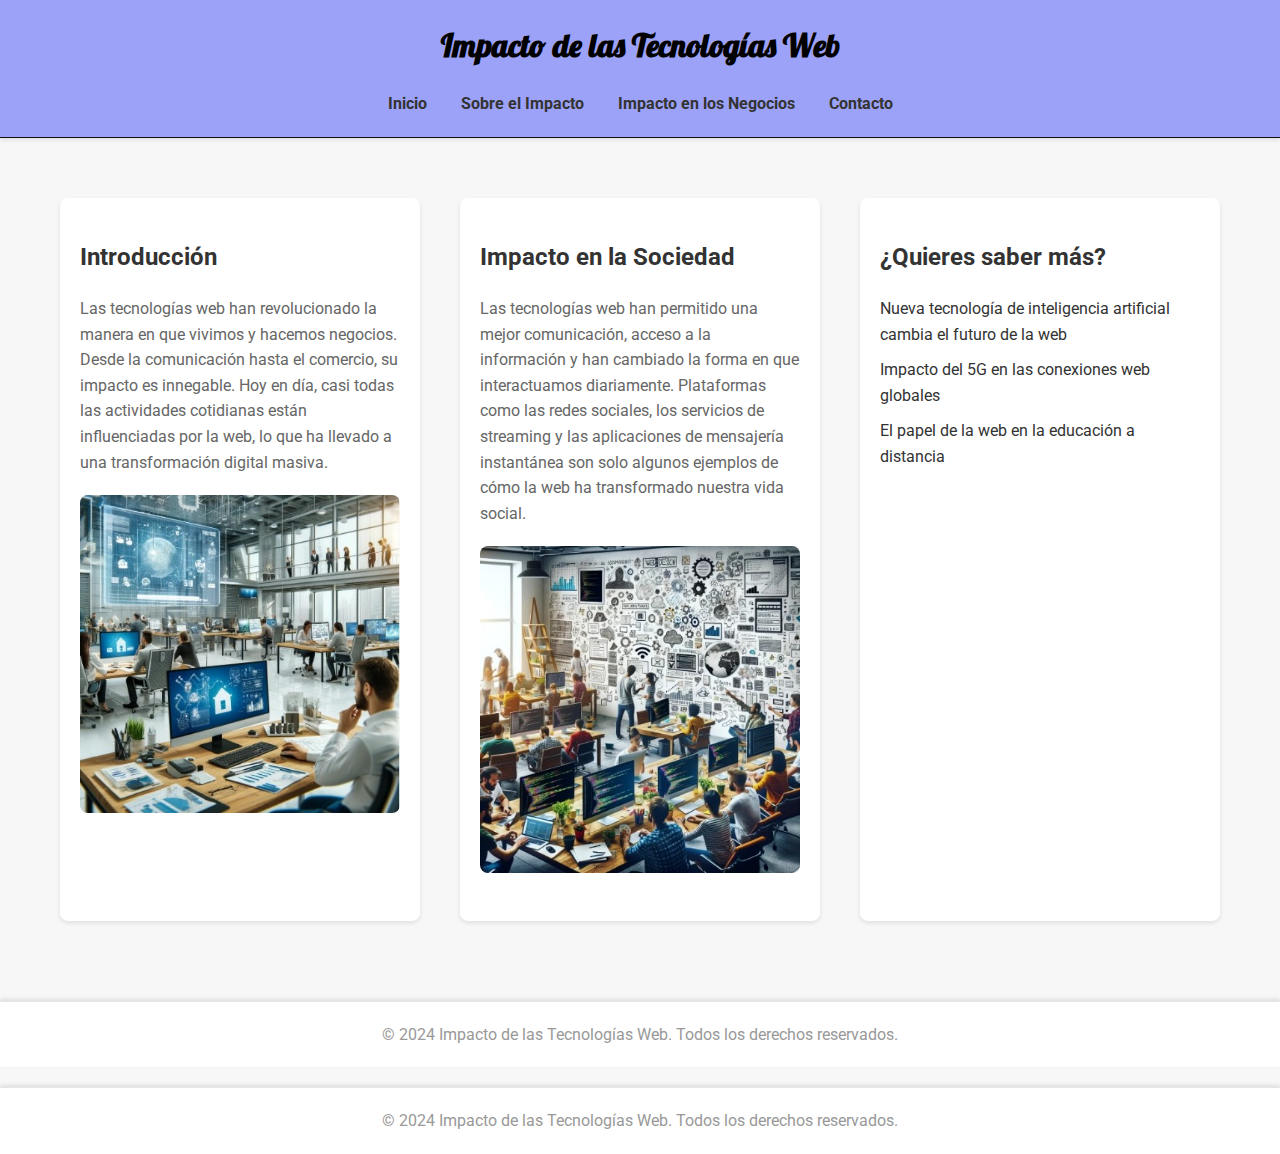
<file: index.html>
<!DOCTYPE html>
<html lang="es">
<head>
    <meta charset="UTF-8">
    <meta name="viewport" content="width=device-width, initial-scale=1.0">
    <title>Impacto de las Tecnologías Web</title>
    <link rel="stylesheet" href="estilos/styles.css">
    <link rel="preconnect" href="https://fonts.googleapis.com">
    <link rel="preconnect" href="https://fonts.gstatic.com" crossorigin>
    <link href="https://fonts.googleapis.com/css2?family=Roboto:wght@400;700&family=Lobster&display=swap" rel="stylesheet">
    <script src="js/scripts.js" defer></script>
</head>
<body>
    <header>
        <h1>Impacto de las Tecnologías Web</h1>
        <div class="menu-icon" onclick="toggleMenu()">&#9776;</div>
        <nav id="nav">
            <ul>
                <li><a href="index.html">Inicio</a></li>
                <li><a href="sobre.html">Sobre el Impacto</a></li>
                <li><a href="negocios.html">Impacto en los Negocios</a></li>
                <li><a href="contacto.html">Contacto</a></li>
            </ul>
        </nav>
    </header>
    <main>
        <section>
            <h2>Introducción</h2>
            <p>Las tecnologías web han revolucionado la manera en que vivimos y hacemos negocios. Desde la comunicación hasta el comercio, su impacto es innegable. Hoy en día, casi todas las actividades cotidianas están influenciadas por la web, lo que ha llevado a una transformación digital masiva.</p>
            <img src="imagenes/trabajo.jpeg" alt="Tecnologías Web en el lugar de trabajo">
        </section>
        <section>
            <h2>Impacto en la Sociedad</h2>
            <p>Las tecnologías web han permitido una mejor comunicación, acceso a la información y han cambiado la forma en que interactuamos diariamente. Plataformas como las redes sociales, los servicios de streaming y las aplicaciones de mensajería instantánea son solo algunos ejemplos de cómo la web ha transformado nuestra vida social.</p>
            <img src="imagenes/sociedad.jpeg" alt="Impacto en la Sociedad">
        </section>
        <aside>
            <h2>¿Quieres saber más?</h2>
            <ul>
                <li><a href="https://www.bbva.com/es/">Nueva tecnología de inteligencia artificial cambia el futuro de la web</a></li>
                <li><a href="https://www.xataka.com/">Impacto del 5G en las conexiones web globales</a></li>
                <li><a href="https://www.educaciontrespuntocero.com/">El papel de la web en la educación a distancia</a></li>
            </ul>
        </aside>
    </main>
    <footer>
        <p>&copy; 2024 Impacto de las Tecnologías Web. Todos los derechos reservados.</p>
    </footer>
</body>
</html>
    <footer>
        <p>&copy; 2024 Impacto de las Tecnologías Web. Todos los derechos reservados.</p>
    </footer>
</body>
</html>
</file>
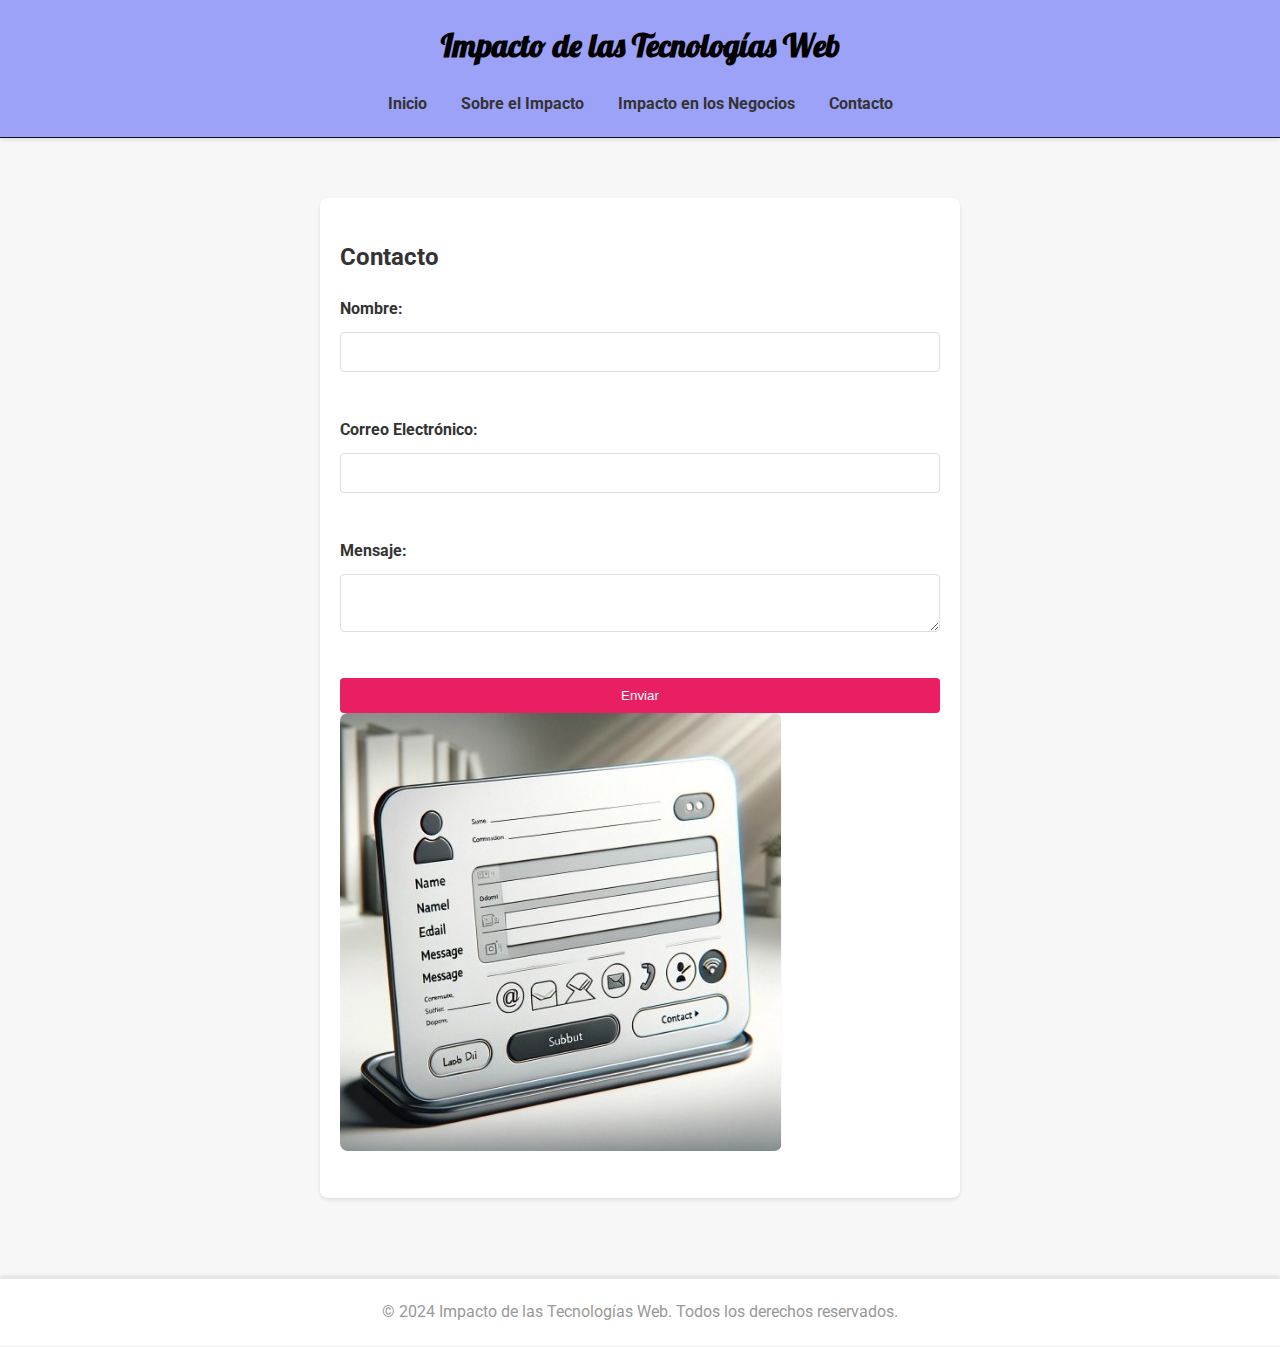
<file: contacto.html>
<!DOCTYPE html>
<html lang="es">
<head>
    <meta charset="UTF-8">
    <meta name="viewport" content="width=device-width, initial-scale=1.0">
    <title>Impacto de las Tecnologías Web</title>
    <link rel="stylesheet" href="estilos/styles.css">
    <link rel="preconnect" href="https://fonts.googleapis.com">
    <link rel="preconnect" href="https://fonts.gstatic.com" crossorigin>
    <link href="https://fonts.googleapis.com/css2?family=Roboto:wght@400;700&family=Lobster&display=swap" rel="stylesheet">
    <script src="js/scripts.js" defer></script>
</head>
<body>
    <header>
        <h1>Impacto de las Tecnologías Web</h1>
        <div class="menu-icon" onclick="toggleMenu()">&#9776;</div>
        <nav id="nav">
            <ul>
                <li><a href="index.html">Inicio</a></li>
                <li><a href="sobre.html">Sobre el Impacto</a></li>
                <li><a href="negocios.html">Impacto en los Negocios</a></li>
                <li><a href="contacto.html">Contacto</a></li>
            </ul>
        </nav>
    </header>
    <main>
        <section>
            <h2>Contacto</h2>
            <form action="enviar_contacto.php" method="post">
                <label for="nombre">Nombre:</label>
                <input type="text" id="nombre" name="nombre" required>
                <br>
                <label for="email">Correo Electrónico:</label>
                <input type="email" id="email" name="email" required>
                <br>
                <label for="mensaje">Mensaje:</label>
                <textarea id="mensaje" name="mensaje" required></textarea>
                <br>
                <button type="submit">Enviar</button>
            </form>
            <img src="imagenes/contacto.jpeg" alt="Formulario de Contacto">
        </section>
    </main>
    <footer>
        <p>&copy; 2024 Impacto de las Tecnologías Web. Todos los derechos reservados.</p>
    </footer>
</body>
</html>
</file>
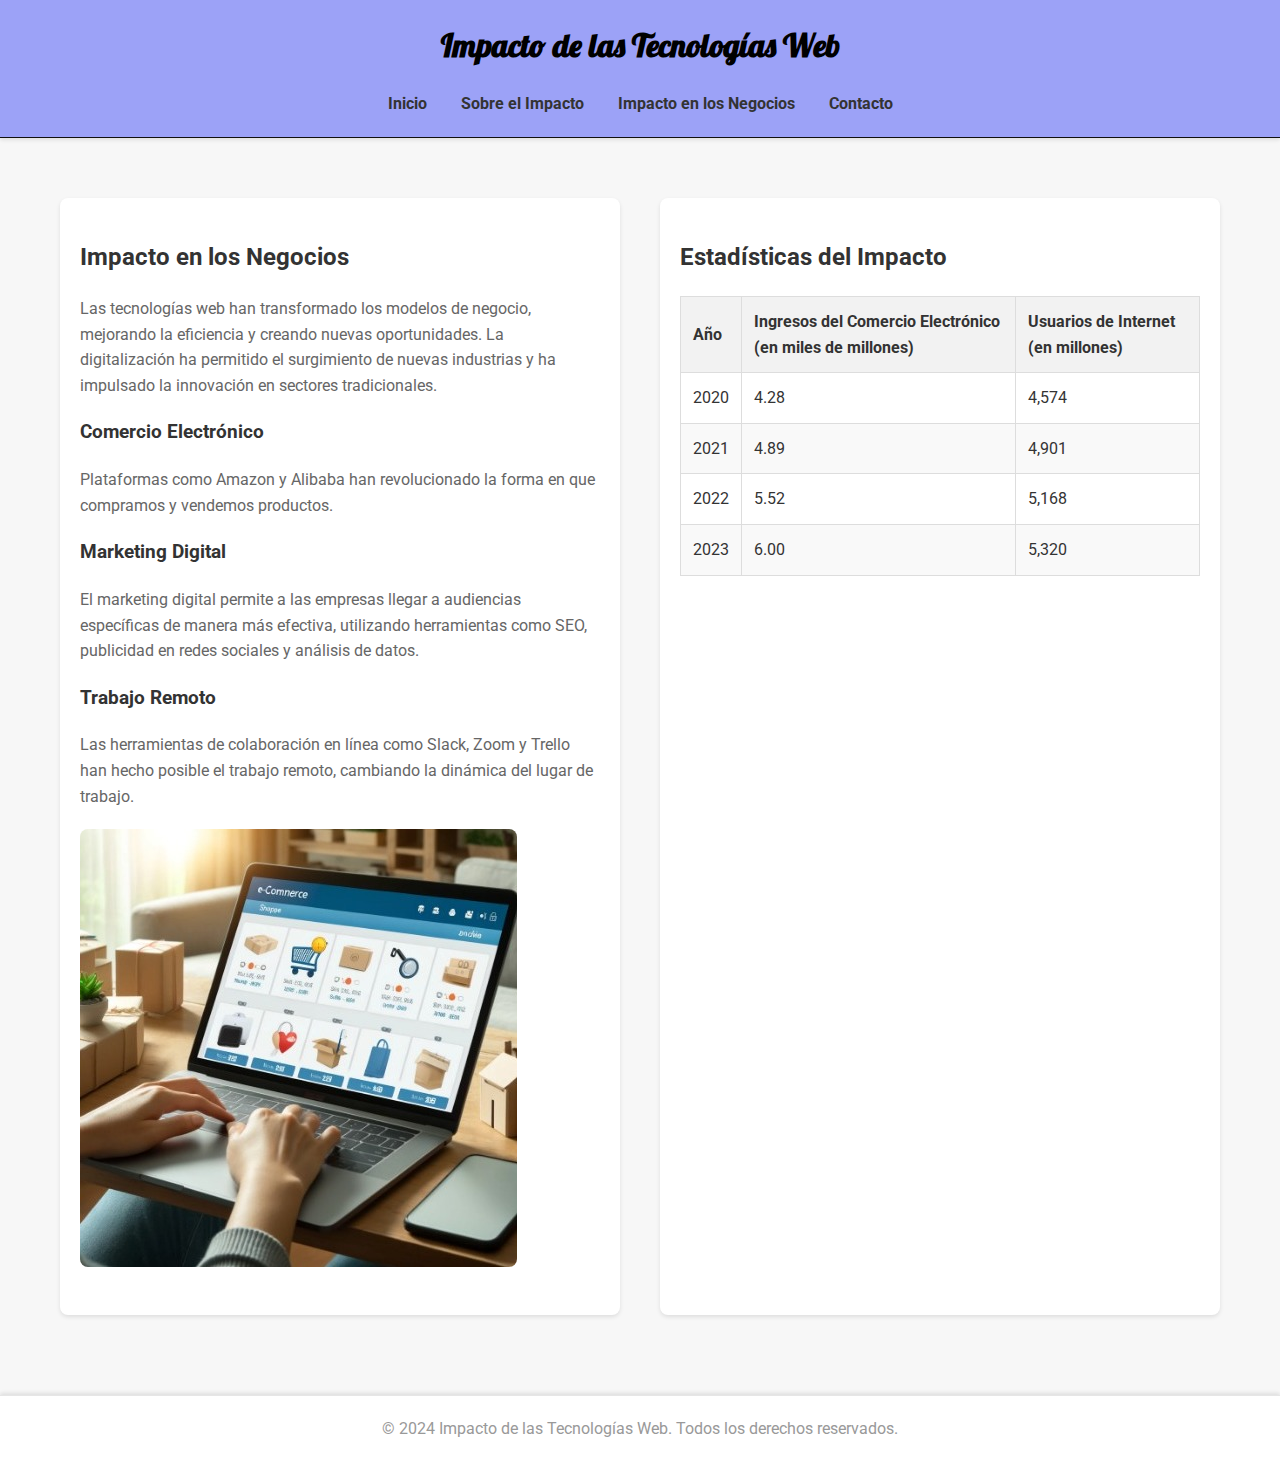
<file: negocios.html>
<!DOCTYPE html>
<html lang="es">
<head>
    <meta charset="UTF-8">
    <meta name="viewport" content="width=device-width, initial-scale=1.0">
    <title>Impacto de las Tecnologías Web</title>
    <link rel="stylesheet" href="estilos/styles.css">
    <link rel="preconnect" href="https://fonts.googleapis.com">
    <link rel="preconnect" href="https://fonts.gstatic.com" crossorigin>
    <link href="https://fonts.googleapis.com/css2?family=Roboto:wght@400;700&family=Lobster&display=swap" rel="stylesheet">
    <script src="js/scripts.js" defer></script>
</head>
<body>
    <header>
        <h1>Impacto de las Tecnologías Web</h1>
        <div class="menu-icon" onclick="toggleMenu()">&#9776;</div>
        <nav id="nav">
            <ul>
                <li><a href="index.html">Inicio</a></li>
                <li><a href="sobre.html">Sobre el Impacto</a></li>
                <li><a href="negocios.html">Impacto en los Negocios</a></li>
                <li><a href="contacto.html">Contacto</a></li>
            </ul>
        </nav>
    </header>
    <main>
        <section>
            <h2>Impacto en los Negocios</h2>
            <p>Las tecnologías web han transformado los modelos de negocio, mejorando la eficiencia y creando nuevas oportunidades. La digitalización ha permitido el surgimiento de nuevas industrias y ha impulsado la innovación en sectores tradicionales.</p>
            <h3>Comercio Electrónico</h3>
            <p>Plataformas como Amazon y Alibaba han revolucionado la forma en que compramos y vendemos productos.</p>
            <h3>Marketing Digital</h3>
            <p>El marketing digital permite a las empresas llegar a audiencias específicas de manera más efectiva, utilizando herramientas como SEO, publicidad en redes sociales y análisis de datos.</p>
            <h3>Trabajo Remoto</h3>
            <p>Las herramientas de colaboración en línea como Slack, Zoom y Trello han hecho posible el trabajo remoto, cambiando la dinámica del lugar de trabajo.</p>
            <img src="imagenes/negocios.jpeg" alt="Impacto en los Negocios">
        </section>
        <section>
            <h2>Estadísticas del Impacto</h2>
            <table>
                <thead>
                    <tr>
                        <th>Año</th>
                        <th>Ingresos del Comercio Electrónico (en miles de millones)</th>
                        <th>Usuarios de Internet (en millones)</th>
                    </tr>
                </thead>
                <tbody>
                    <tr>
                        <td>2020</td>
                        <td>4.28</td>
                        <td>4,574</td>
                    </tr>
                    <tr>
                        <td>2021</td>
                        <td>4.89</td>
                        <td>4,901</td>
                    </tr>
                    <tr>
                        <td>2022</td>
                        <td>5.52</td>
                        <td>5,168</td>
                    </tr>
                    <tr>
                        <td>2023</td>
                        <td>6.00</td>
                        <td>5,320</td>
                    </tr>
                </tbody>
            </table>
        </section>
    </main>
    <footer>
        <p>&copy; 2024 Impacto de las Tecnologías Web. Todos los derechos reservados.</p>
    </footer>
</body>
</html>
</file>
<file: estilos/styles.css>
/* Estilo general */
body {
    font-family: 'Roboto', sans-serif;
    line-height: 1.6;
    background-color: #f7f7f7;
    color: #333;
    margin: 0;
    padding: 0;
}

/* Estilo del encabezado y navegación */
header {
    background-color: #9ca2f7;
    border-bottom: 1px solid #111010;
    padding: 20px 0;
    text-align: center;
    box-shadow: 0 2px 4px rgba(0,0,0,0.1);
    position: relative;
}

header h1 {
    font-family: 'Lobster', cursive;
    color: #000000;
    margin: 0;
}

nav {
    opacity: 1;
    transition: opacity 0.5s ease;
}

nav.hidden {
    opacity: 0;
}

nav ul {
    list-style: none;
    padding: 0;
    margin: 20px 0 0 0;
    text-align: center;
}

nav ul li {
    display: inline;
    margin: 0 15px;
}

nav ul li a {
    color: #333;
    text-decoration: none;
    font-weight: bold;
    font-size: 16px;
    transition: color 0.3s;
}

nav ul li a:hover {
    color: #e91e63;
}

/* Estilo del ícono del menú */
.menu-icon {
    display: none;
    font-size: 24px;
    cursor: pointer;
    position: absolute;
    top: 20px;
    right: 20px;
}

@media (max-width: 768px) {
    .menu-icon {
        display: block;
    }

    nav {
        display: none;
    }

    nav.show {
        display: block;
        position: absolute;
        top: 60px;
        left: 0;
        width: 100%;
        background-color: #fff;
        border-top: 1px solid #dad7d7;
        box-shadow: 0 2px 4px rgba(0, 0, 0, 0.1);
    }

    nav ul {
        display: flex;
        flex-direction: column;
        align-items: center;
    }

    nav ul li {
        margin: 10px 0;
    }
}

/* Estilo del contenido principal */
main {
    padding: 40px 20px;
    display: flex;
    flex-wrap: wrap;
    justify-content: center;
    max-width: 1200px;
    margin: 0 auto;
}

main section, main aside {
    background: white;
    box-shadow: 0 2px 4px rgba(0,0,0,0.1);
    border-radius: 8px;
    margin: 20px;
    padding: 20px;
    flex: 1;
    min-width: 300px;
    max-width: 600px;
    opacity: 0;
    transform: translateY(20px);
    transition: opacity 0.6s ease-out, transform 0.6s ease-out;
}

main section.show, main aside.show {
    opacity: 1;
    transform: translateY(0);
}

main section h2, main aside h2 {
    font-size: 24px;
    color: #333;
    margin-bottom: 20px;
}

main section p, main aside p {
    color: #666;
    margin-bottom: 20px;
}

main section img, main aside img {
    max-width: 100%;
    height: auto;
    border-radius: 8px;
    margin-bottom: 20px;
    opacity: 0;
    transform: translateY(20px);
    transition: opacity 0.6s ease-out 0.2s, transform 0.6s ease-out 0.2s;
}

main section.show img, main aside.show img {
    opacity: 1;
    transform: translateY(0);
}

main aside ul {
    padding: 0;
}

main aside ul li {
    list-style: none;
    margin: 10px 0;
}

main aside ul li a {
    color: #333;
    text-decoration: none;
    transition: color 0.3s;
}

main aside ul li a:hover {
    color: #e91e63;
}

/* Estilo del pie de página */
footer {
    background-color: #fff;
    border-top: 1px solid #e6e6e6;
    text-align: center;
    padding: 20px 0;
    margin-top: 20px;
    box-shadow: 0 -2px 4px rgba(0,0,0,0.1);
}

footer p {
    color: #999;
    margin: 0;
}

/* Estilo para tablas */
table {
    width: 100%;
    border-collapse: collapse;
    margin: 20px 0;
    font-size: 16px;
    text-align: left;
    opacity: 0;
    transform: translateY(20px);
    transition: opacity 0.6s ease-out 0.4s, transform 0.6s ease-out 0.4s;
}

table.show {
    opacity: 1;
    transform: translateY(0);
}

table th, table td {
    padding: 12px;
    border: 1px solid #ddd;
}

table th {
    background-color: #f2f2f2;
    color: #333;
}

table tr:nth-child(even) {
    background-color: #f9f9f9;
}

table tr:hover {
    background-color: #f1f1f1;
}

/* Estilo para formularios */
form {
    display: flex;
    flex-direction: column;
    opacity: 0;
    transform: translateY(20px);
    transition: opacity 0.6s ease-out 0.6s, transform 0.6s ease-out 0.6s;
}

form.show {
    opacity: 1;
    transform: translateY(0);
}

form label {
    margin-bottom: 10px;
    font-weight: bold;
}

form input, form textarea {
    padding: 10px;
    margin-bottom: 20px;
    border: 1px solid #ddd;
    border-radius: 4px;
    font-size: 16px;
}

form button {
    padding: 10px 20px;
    background-color: #e91e63;
    color: white;
    border: none;
    border-radius: 4px;
    cursor: pointer;
    transition: background-color 0.3s;
}

form button:hover {
    background-color: #d81b60;
}
</file>
